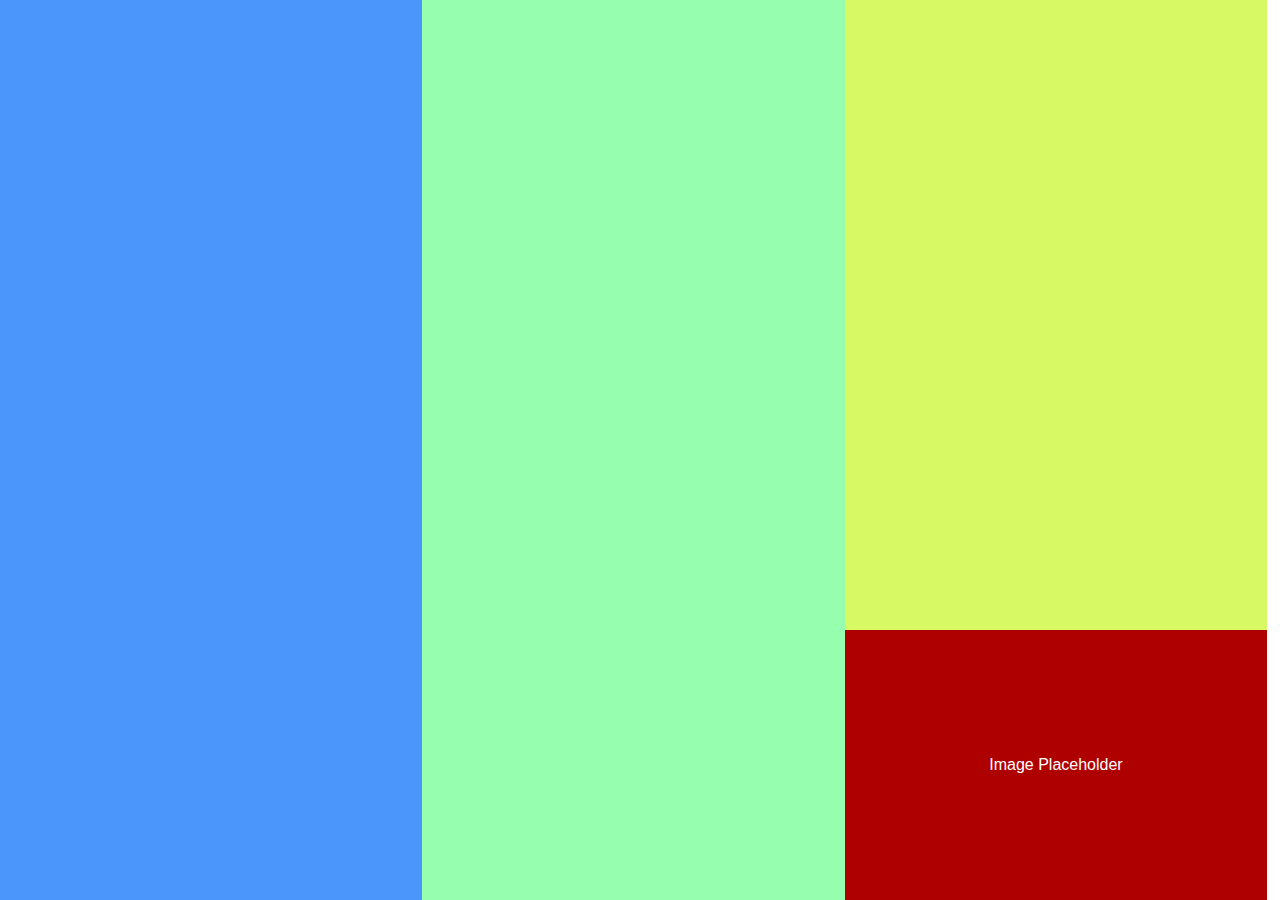
<file: second/index.html>
<!DOCTYPE html>
<html>
  <head>
    <meta charset="utf-8">
    <meta name="viewport" content="width=device-width, initial-scale=1">
    <link rel="stylesheet" href="./reset.css">
    <link rel="stylesheet" href="./style.css">
    <title></title>
  </head>
  <body>
    <div class="blue box">

    </div>
    <div class="green box">

    </div>
    <div class="yellow box">

    </div>
    <div class="red">
      <h1>Image Placeholder</h1>
    </div>
  </body>
</html>
</file>
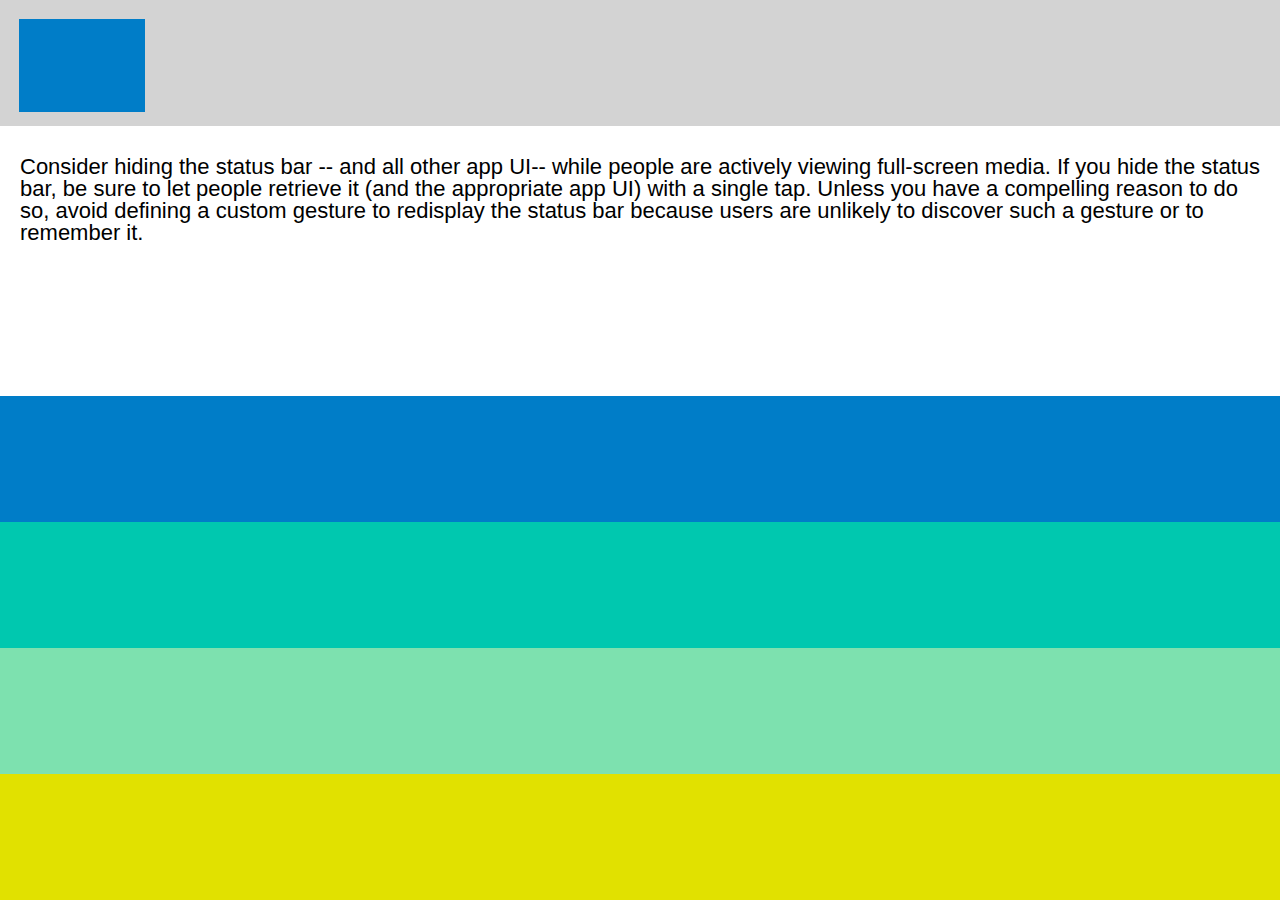
<file: third/index.html>
<!DOCTYPE html>
<html>
  <head>
    <meta charset="utf-8">
    <meta name="viewport" content="width=device-width, initial-scale=1">
    <link rel="stylesheet" href="./reset.css">
    <link rel="stylesheet" href="./style.css">
    <title></title>
  </head>
  <body>
    <div class="container">
      <header class="row">
        <div class="logo">

        </div>
      </header>
      <div class="white">
        <p>Consider hiding the status bar -- and all other app UI-- while people are actively viewing full-screen media.  If you hide the status bar, be sure to let people retrieve it (and the appropriate app UI) with a single tap.  Unless you have a compelling reason to do so, avoid defining a custom gesture to redisplay the status bar because users are unlikely to discover such a gesture or to remember it.</p>
      </div>
      <div class="blue row">

      </div>
      <div class="teal row">

      </div>
      <div class="green row">

      </div>
      <div class="yellow row">

      </div>
    </div>

  </body>
</html>
</file>
<file: second/style.css>
.box {
  height: 100vh;
  width: 33%;
  float: left;
}

.blue {
  background: rgb(75, 150, 250);
}

.green {
  background: rgb(150, 255, 175);
}

.yellow {
  background: rgb(215, 250, 100);
  height: 70vh;
}

.red {
  background: rgb(175, 0, 0);
  height: 30vh;
  width: 33%;
  float: left;
}

h1 {
  font-family: Helvetica, sans-serif;
  font-weight: 100;
  color: white;
  text-align: center;
margin: 30% 5%;
}
</file>
<file: third/style.css>
.container {
  height: 100vh;
}

header {
  background: lightgray;
  padding: 1.5% 0 .75% 1.5%;
  box-sizing: border-box;
}

.logo {
  background: rgb(0, 125, 200);
  height: 95%;
  width: 10%;
}
.row {
  height: 14%;
}

.white {
  height: 30%;
  box-sizing: border-box;
}

.blue {
  background: rgb(0, 125, 200);
}

.teal {
  background: rgb(0, 200, 175);
}

.green {
  background: rgb(125, 225, 175);
}

.yellow {
  background: rgb(225, 225, 0);
}

p {
  font-family: arial;
  text-align: left;
  font-size: 22px;
  padding: 30px 20px;
}
</file>
